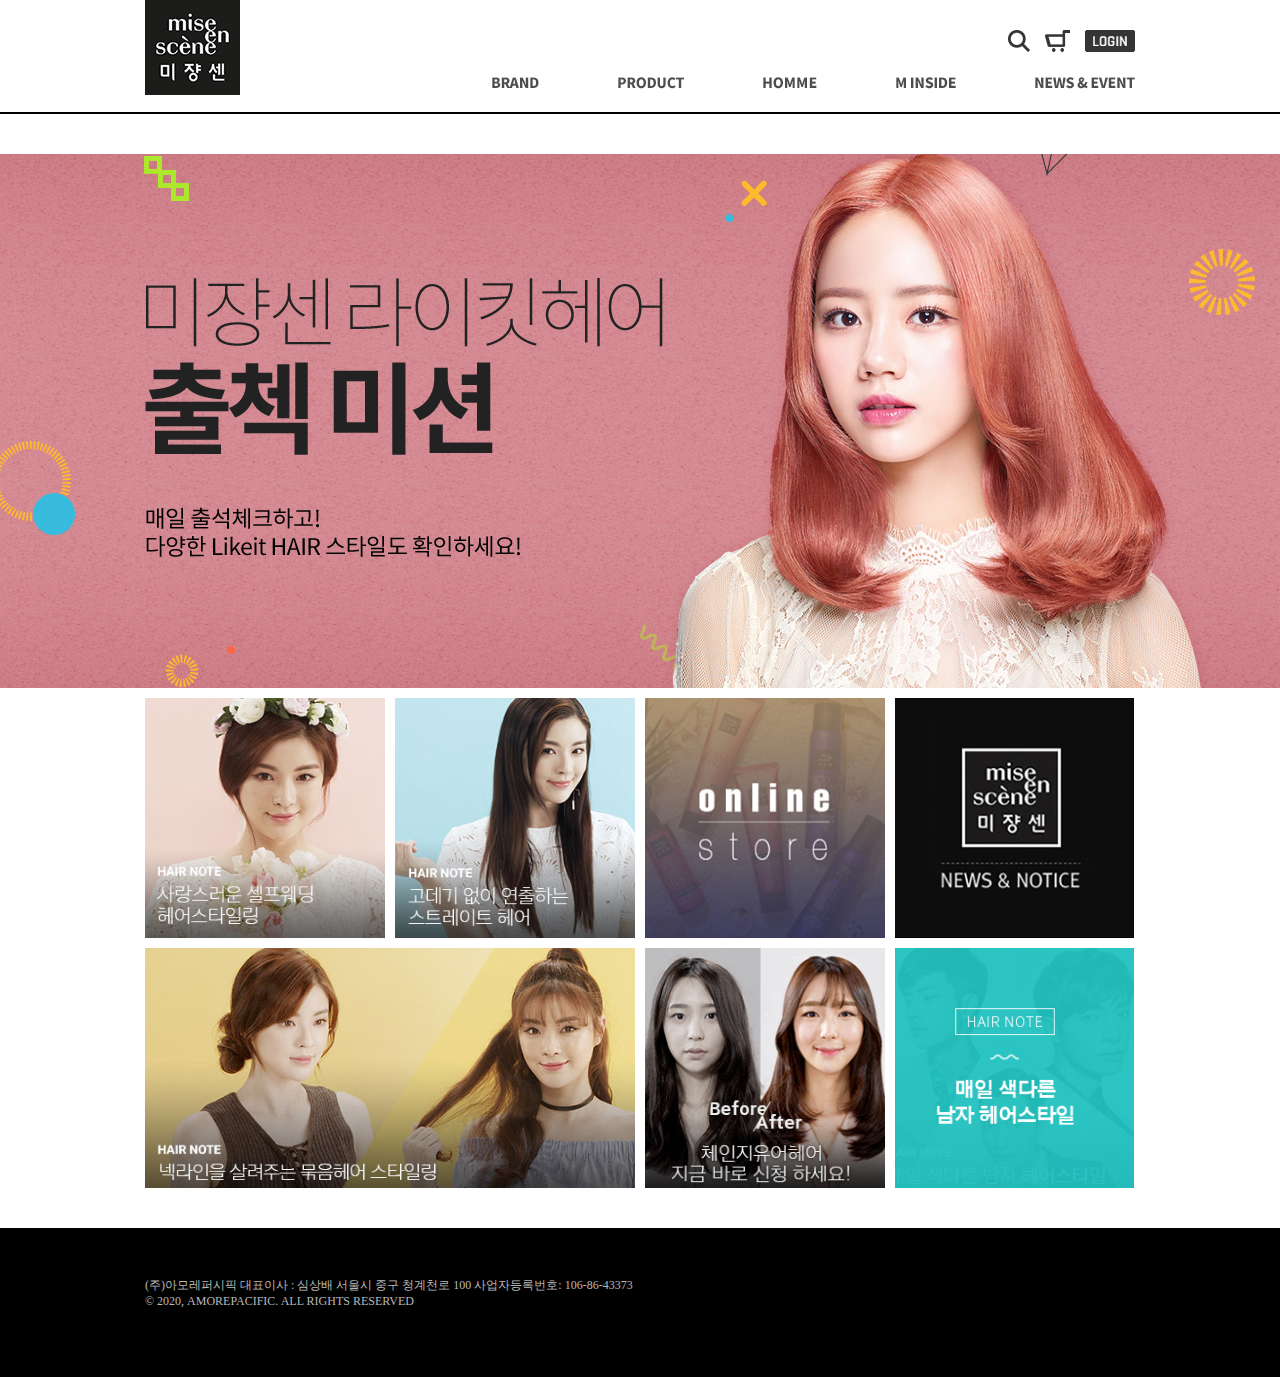
<file: missen/missen.html>
<!doctype html>
<html lang="ko">
<head>
<meta charset="utf-8">
<meta http-equiv="X-UA-Compatible" content="IE=edge">
<title>미쟝센</title>

<link href="https://fonts.googleapis.com/css2?family=Nanum+Pen+Script&display=swap" rel="stylesheet">
<link  href="css/default.css" rel="stylesheet">

</head>

<body>

<div class="skip_navigation">
	
	<a href="#contents">본문 바로가기</a>

</div>



<header id="header">

	<div class="inner">

	<h1><a href="#"><img src="images/logo.gif" alt="미쟝로고센"></a></h1>
	
	<h2 class="blind">주요메뉴</h2>

		<nav class="gnb">
					<ul>
						<li><a href="#"><img src="images/gnb1.gif" onmouseover="src='images/gnb1_on.gif'" onmouseout="src='images/gnb1.gif'"
						alt="BRAND" /></a></li>
						<li><a href="#"><img src="images/gnb2.gif" onmouseover="src='images/gnb2_on.gif'" onmouseout="src='images/gnb2.gif'" alt="PRODUCT" /></a></li>
						<li><a href="#"><img src="images/gnb3.gif" onmouseover="src='images/gnb3_on.gif'" onmouseout="src='images/gnb3.gif'"
						alt="HOMME" /></a></li>
						<li><a href="#"><img src="images/gnb4.gif" onmouseover="src='images/gnb4_on.gif'" onmouseout="src='images/gnb4.gif'" alt="MINSIDE" /></a></li>
						<li><a href="#"><img src="images/gnb5.gif" onmouseover="src='images/gnb5_on.gif'" onmouseout="src='images/gnb5.gif'" alt="NEWS&EVENT" /></a></li>
					</ul>
				</nav>

		<nav class="top_gnb">
					<ul>
						<li><a href="#"><img src="images/search.gif" alt="search" /></a></li>
						<li><a href="#"><img src="images/cart.gif" alt="cart" /></a></li>
						<li><a href="#"><img src="images/login.gif" alt="login" /></a></li>
					</ul>
				</nav>


	</div>
</header>





<div id="visual">
	<div class="inner">
		
		<p class="typo"><img src="images/visual_typo.png"
		alt="미쟝센 라이킷헤어 출첵미션 매일 출석체크하고! 다양한 Likeit HAIR 스타일도 확인하세요!" /></p>

	</div>
</div>


<section id="contents">
	
	<h2 class="blind">주요페이지 링크</h2>

		<div class="group1">
			
			<div class="banner1"><a href="#"><img src="images/banner1.jpg"
			alt="HAIR NOTE 사랑스러운 셀프웨딩 헤어스타일링" /></a></div>
			
			<div class="banner2"><a href="#"><img src="images/banner2.jpg"
			alt="HAIR NOTE 고데기 없이 연출하는 스트레이트헤어" /></a></div>
			
			<div class="banner3"><a href="#"><img src="images/banner3.jpg"
			alt="online store" /></a></div>
			
			<div class="banner4"><a href="#"><img src="images/banner4.jpg"
			alt="NEWS & NOTICE " /></a></div>
		
		</div>

		<div class="group2">
			
			<div class="banner5"><a href="#"><img src="images/banner5.jpg"
			alt="HAIR NOTE 넥라인을 살려주는 묶음헤어" /></a></div>
			
			<div class="banner6"><a href="#"><img src="images/banner6.jpg"
			alt="Before After 체인지유어헤어 지금바로 신청하세요!" /></a></div>
			
			<div class="banner7"><a href="#"><img src="images/banner7.jpg"
			alt="매일 색다른 남자 헤어스타일" /></a></div>
		
		</div>

</section>


<footer id="footer">
	
	<div class="inner">
		
		<h2 class="blind">저작권자 정보</h2>
	
			<p class="copyright">
			(주)아모레퍼시픽 대표이사 : 심상배 서울시 중구 청계천로 100 사업자등록번호: 106-86-43373
			<br />
			&copy; 2020, AMOREPACIFIC. ALL RIGHTS RESERVED</p>

	</div>
</footer>







</body>
</html>
</file>
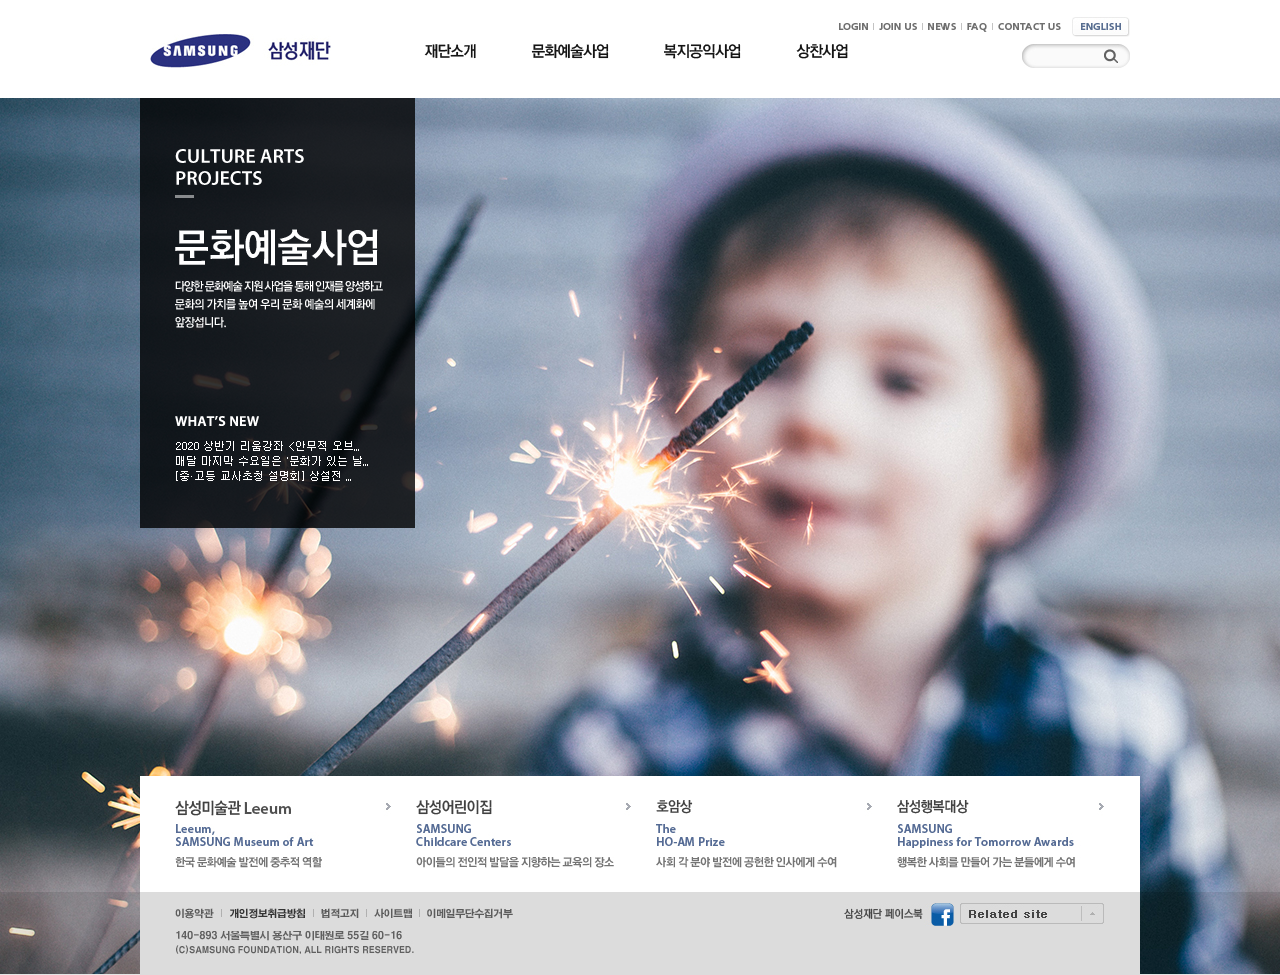
<file: samsung/samsung.html>
<!doctype html>
<html lang="ko">
<head>
<meta charset="utf-8">
<title>삼성재단</title>
<link href="https://fonts.googleapis.com/css2?family=Nanum+Gothic:wght@400;700;800&display=swap" rel="stylesheet">
<style>
/* reset */
html,body { height:100%; }
body,div,p,dl,dt,dd,ul,ol,li,h1,h2,h3,h4,h5,h6,form,fieldset,button,input { margin:0; padding:0; }
body,h1,h2,h3,h4,input,button { font-size:12px; }
ul,li,ol { list-style:none; }
img,fieldset,iframe { border:0; }
img { vertical-align:top; }
table { border-collapse:collapse; }
input {border:none; outline:none;}


/* base */
body { background: url(images/bg_01.jpg) center top no-repeat;/* 폰트설정 */ }
.blind { position:absolute; top:-9999px; }


/* layout */
#header { height:98px; background:#fff; }
#header .inner { position:relative; margin: 0 auto; width:1000px; height:98px;}

#visual { /*position: relative;*/ margin:0 auto; width:1000px; height:678px;/* border:1px solid white;*/ }

#contents {margin:0 auto; width:1000px; height:116px; background:#fff;/* border:1px solid yellow; */ }

#footer { height: 83px; background:rgba(0,0,0,0.1);/*border:1px solid pink;*/ }
#footer .inner {  position:relative; margin: 0 auto; width:1000px; height:83px; background:#dcdcdc; /*border:1px dashed lightyellow;*/}


/* header */
#header .logo { position:absolute; left:10px; top:34px;}

#header .gnb {position:absolute; left:284px; top:44px;}
#header .gnb:after { content:""; display:block; clear:both; }
#header .gnb li { float:left; margin-right:55px;}
#header .gnb li:last-child {margin-right:0px;}

#header .top {position:absolute; right:79px; top:23px;}
#header .top:after { content:""; display:block; clear:both; }
#header .top li{ float:left; margin-right:5px;}
#header .top li:last-child {margin-right:0px;}

#header .eng { position:absolute; right:10px; top:17px;}

#header .search { position:absolute; right:10px; top:44px; }
#header .search #s1 {
	float:left; width:72px; height:24px;
	background:url(images/s_1.jpg) no-repeat;
	padding-left:10px;
}
/* visual */
#visual .box {position:relative;}
#visual .news {position:absolute; left:36px; top:343px;}

/* contents */
#contents :after { content:""; display:block; clear:both; }
#contents .con li {float:left;margin-top:24px; margin-right:25px;}
#contents .con li:nth-child(1) {margin-left:35px; margin-right:25px;}

/*#contents .con li:nth-child(2) {margin-right:25px;}
#contents .con li:nth-child(3) {margin-right:25px;}*/

/* footer */
#footer .inner { overflow:hidden;}

#footer .f1 li {float:left; margin-top:16px; margin-right:7px;}
#footer .f1 li:nth-child(1) {margin-left:35px; margin-right:8px;} 

/*#footer .f1 li:nth-child(2) { margin-right:7px;} 
#footer .f1 li:nth-child(3) { margin-right:7px;} 
#footer .f1 li:nth-child(4) { margin-right:7px;} */

#footer .face {position:absolute; right:186px; top:11px;}
#footer .site {position:absolute; right:36px; top:11px;}
#footer .copy {position:absolute; left:36px; top:39px;}

</style>
</head>

<body>





<header id="header">
	
	<div class="inner">

			<div class="logo"><a href="#"><img src="images/logo.jpg" alt="SANSUNG삼성재단"></a></div>

			<div class="gnb">
				<ul>
					<li><a href="#"><img src="images/gnb_1.jpg" alt="재단소개"></a></li>
					<li><a href="#"><img src="images/gnb_2.jpg" alt="문화예술사업"></a></li>
					<li><a href="#"><img src="images/gnb_3.jpg" alt="복지공익사업"></a></li>
					<li><a href="#"><img src="images/gnb_4.jpg" alt="상찬사업"></a></li>
				</ul>
			</div>
		
			<div class="top">
				<ul>
					<li><a href="#"><img src="images/top_1.jpg" alt="LOGIN"></a></li>
					<li><a href="#"><img src="images/top_2.jpg" alt="JOIN US"></a></li>
					<li><a href="#"><img src="images/top_3.jpg" alt="NEWS"></a></li>
					<li><a href="#"><img src="images/top_4.jpg" alt="FAQ"></a></li>
					<li><a href="#"><img src="images/top_5.jpg" alt="CANTACT US"></a></li>
				</ul>
			</div>

			<div class ="eng">
				<a href="#"><img src="images/top_6.jpg" alt="ENGLISH"></a>
			</div>
	
			<div class="search">
				<form>
					<fieldset>
						<legend class =" blind"> 통합검색</legend>
							<label for="s1" class="blind">검색어 입력</label>
							<input type="text" id ="s1">
							<input type="image" src="images/s_2.jpg" alt="검색"	>
					</fieldset>
				</form>			
			</div>

	

	</div>
</header>






<nav id="visual">
	
	<div class="box">
			
			<img src="images/box.png" alt="CULTURE ARTS PROJECT 문화예술사업 다양한 문화예술 지원사업을 통해 인재를 양성하고 문화의 가지를 높여 우리 문화 예술의 셰계화에 앞장섭니다. WHAT'S NEW">
			
			<ul class="news">
				<li><a href="#"><img src="images/n_1.png" onmouseover="src='images/ov_n_1.png'"
				onmouseout="src='images/n_1.png'" alt="2020 상반기 리움강좌<안모적 오브,,,"></a></li>
				<li><a href="#"><img src="images/n_2.png" onmouseover="src='images/ov_n_2.png'"
				onmouseout="src='images/n_2.png'" alt="매달 마지막 수요일은 '문화가 있는 날,,,"></a></li>
				<li><a href="#"><img src="images/n_3.png" onmouseover="src='images/ov_n_3.png'"
				onmouseout="src='images/n_3.png'" alt="[중 고등 교사초청 설명회] 상설전 ,,,"></a></li>
			</ul>
	</div> 

</nav>






<section id= "contents" >
		
		<ul class="con">
			<li><a href=""><img src="images/con_1.jpg" alt="삼성미술관 Leeum Leeum,SAMSUNG Museum of Art 한국 문화예술 발전에 중추적 역할	"></a></li>
			<li><a href=""><img src="images/con_2.jpg" alt="삼성어린이집 SAMSUNG Childcare Centers 아이들의 전인적 발달을 지향하는 교육의 장소"></a></li>
			<li><a href=""><img src="images/con_3.jpg" alt="호암상 The HO-AM Prize 사회 각 분야 발전에 공헌한 인사에게 수여"></a></li>
			<li><a href=""><img src="images/con_4.jpg" alt="삼성행복대상 SAMSUNG Happiness for Tomorrow Award 행복한 사회를 만들어 가는 분들에게 수여"></a></li>
		</ul>
	

</section>






<footer id="footer">
	<div class="inner">
	
		<ul class="f1">
			<li><a href="#"><img src="images/f_1.jpg" alt="이용약관"></a></li>
			<li><a href="#"><img src="images/f_2.jpg" alt="개인정보취급방침"></a></li>
			<li><a href="#"><img src="images/f_3.jpg" alt="법적고지"></a></li>
			<li><a href="#"><img src="images/f_4.jpg" alt=" 사이트맵"></a></li>
			<li><a href="#"><img src="images/f_5.jpg" alt="이메일무단수집거부"></a></li>
		</ul>

		<div class="face">
			<a href="#"><img src="images/f_6.jpg" alt="삼성재단 페이스북"></a>
		</div>

		<div class="site">
			<a href="#"><img src="images/f_7.jpg" alt="Related site"></a>
		</div>

		<div class ="copy">
			<img src="images/f_8.jpg" alt="140-893 서울특별시 용산구 이태원로 55길 60-16 (c)SAMSUNG FOUNDATION. ALL RIGHTS RESERVED">
		</div>
	</div>
</footer>




</body>
</html>
</file>
<file: missen/css/default.css>
@import url('https://fonts.googleapis.com/css2?family=Noto+Sans+KR:wght@100;300;400;500;700;900&display=swap');


/* reset */
html,body { height:100%; }
body,div,p,dl,dt,dd,ul,ol,li,h1,h2,h3,h4,h5,h6,form,fieldset,button,input { margin:0; padding:0; }
body,h1,h2,h3,h4,input,button { font-size:12px; }
ul,li,ol { list-style:none; }
img,fieldset,iframe { border:0; }
img { vertical-align:top; }
table { border-collapse:collapse; }


/* base */
body { font:11px,'Noto Sans KR';}
.blind { position:absolute; top:-9999px; }
.skip_navigation a { position:absolute; top:-9999px; }
.skip_navigation a:focus { top:0px; }

/* layout */
#header { background-image:url(../images/header_bg.gif); }
#header .inner { position:relative; margin:0 auto; width:990px; height:114px;}

#visual { 
	margin-top:40px; 
	background-image:url(../images/visual_bg.jpg); 
	background-repeat:no-repeat; 
	background-position:center top; 
}
#visual .inner { 
		position:relative; margin:0 auto; width:990px; 
		height:534px;margin-bottom:10px;
}

#contents {  margin:0 auto; width:990px; margin-bottom:40px;}

#footer { 	background-color:black; }
#footer .inner { margin:0 auto; width:990px; height:149px;}


/* header */

h1 { position:absolute; left:0px; top:0px; }

.gnb { position:absolute; right:0px; top:77px;}
.gnb li { float:left; margin-left: 79px; }

.top_gnb { position:absolute; right:0px; top:30px;}
.top_gnb li { float:left; margin-left: 15px; }

/* visual */

.typo {padding-top:124px;}

/* contents */

.group1:after { content:""; display:block; clear:both; }
.group1 .banner1 { float: left; margin-right:10px; }
.group1 .banner2 { float: left; margin-right:10px; }
.group1 .banner3 { float: left; margin-right:10px; }

.group2:after { content:""; display:block; clear:both; }
.group2 .banner5 { float: left; margin-right:10px; margin-top:10px;}
.group2 .banner6 { float: left; margin-right:10px; margin-top:10px;}
.group2 .banner7 { float: left; margin-top:10px; }


/* footer */

.copyright {  padding-top:49px; color:#b8b8b8;}
</file>
